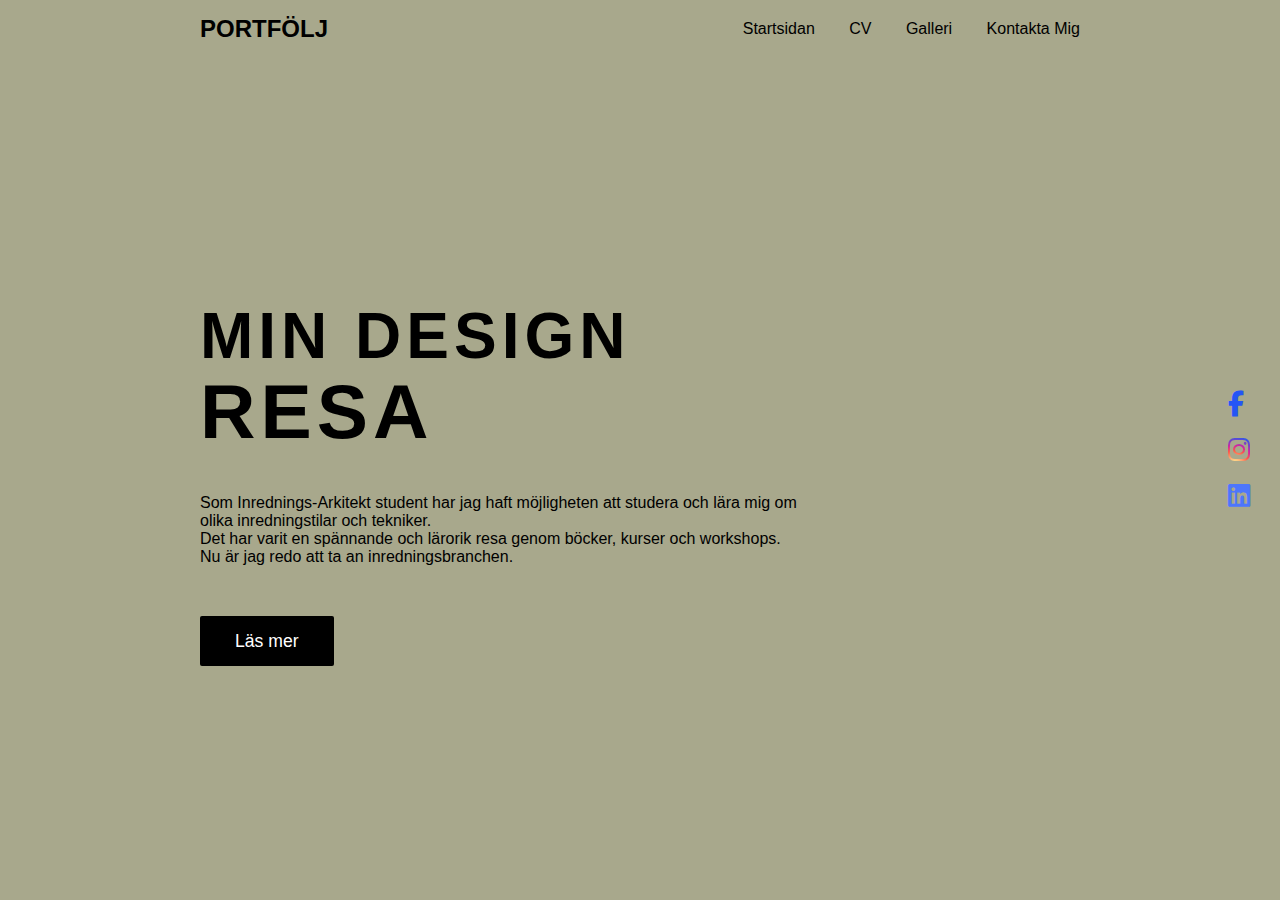
<file: index.html>
<!DOCTYPE html>
<html lang="en">
<head>
    <meta charset="UTF-8">
    <meta name="viewport" content="width=device-width, initial-scale=1.0">
    <title>Startsida</title>
    <link rel="stylesheet" href="style.css">
    <link rel="stylesheet" href="https://cdnjs.cloudflare.com/ajax/libs/font-awesome/6.4.2/css/all.min.css">
</head>
<body>
    <header>
        
        
         <a href="/Mickis/" class="logo">Portfölj</a>
         <div class="tel-nav">

         </div>
        <div class="nav">
       <div class="navitem">
           <a href="/Mickis/">Startsidan</a>
           <a href="/Mickis/About.html">CV</a>
           <a href="/Mickis/projekts.html">Galleri</a>
           
           <a href="/Mickis/contact.html">Kontakta Mig</a>
           
           
       </div>
        </div>

    </header>
    <main>

    <section class="home">
        
        <div class="content">
           <h1> Min Design <br> <span> Resa </span></h1>
           <p>
            Som Inrednings-Arkitekt student har jag haft möjligheten att studera
             och lära mig om olika inredningstilar och tekniker. <br>
             Det har varit en spännande och lärorik resa genom böcker, 
             kurser och workshops. <br> Nu är jag redo att ta an inredningsbranchen.
           </p>
             <a href="/Mickis/About.html" class="read-more">Läs mer</a>
        </div>
        <div class="media-icons">
            <a href="https://www.facebook.com/michaela.wahrling"><i class="fab fa-facebook-f"></i></a>
            <a href=""><i class="fab fa-instagram"></i></a>
            <a href=""><i class="fab fa-linkedin"></i></a>
            

        </div>
    </section>
      <script type="text/javascript">
        /*javascript meny knapp*/
        const menybtn = document.querySelector(".tel-nav")
        const nav = document.querySelector(".nav")
        menybtn.addEventListener("click", () =>{
            menybtn.classList.toggle("active");
            nav.classList.toggle("active");

        });


      </script>
    

    </main>
    <footer>

    </footer>
    
</body>
</html>
</file>
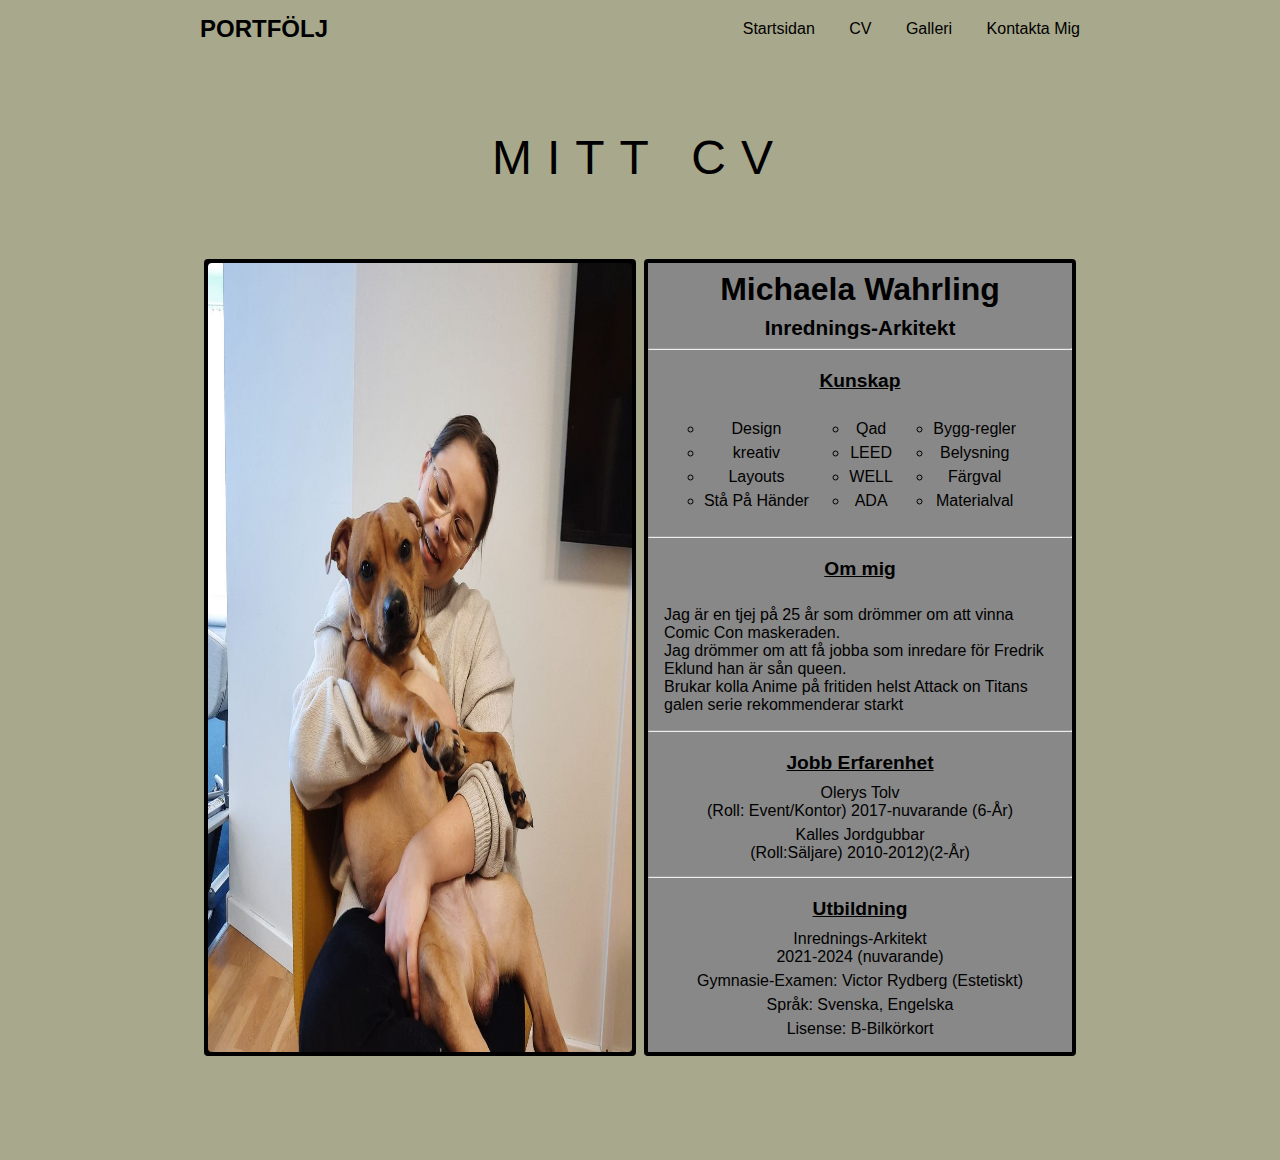
<file: About.html>
<!DOCTYPE html>
<html lang="en">
<head>
    <meta charset="UTF-8">
    <meta name="viewport" content="width=device-width, initial-scale=1.0">
    <title>CV</title>
    <link rel="stylesheet" href="style.css">
    <link rel="stylesheet" href="https://cdnjs.cloudflare.com/ajax/libs/font-awesome/6.4.2/css/all.min.css">

</head>
<body>

    <header>
        
        
        <a href="/Mickis/" class="logo">Portfölj</a>
        <div class="tel-nav">

        </div>
       <div class="nav">
      <div class="navitem">
          <a href="/Mickis/">Startsidan</a>
          <a href="/Mickis/About.html">CV</a>
          <a href="/Mickis/projekts.html">Galleri</a>
          
          <a href="/Mickis/contact.html">Kontakta Mig</a>
          
          
      </div>
       </div>

   </header>

   <main>


    <section class="about">
        <h1> Mitt Cv </h1>
        
    </div>
    <div class="aboutme">
        <div class="about-contentt">
            <img class="img-aboutme" src="mickis.jpeg" alt="en bild på mickis">
        </div>
        <div class="about-content">
            
            <h2>Michaela Wahrling</h2>
            <h3>Inrednings-Arkitekt</h3>
            
            <hr>
            <h4 class="h4+">Kunskap</h4>
            <div class="skill-div">
                <ul class="skill">
                    <li class="skills">Design</li>
                    <li class="skills">kreativ</li>
                    <li class="skills">Layouts</li>
                    <li class="skills">Stå På Händer</li>
                    
                </ul>
                <ul class="skill">
                    <li class="skills">Qad</li>
                    <li class="skills">LEED</li>
                    <li class="skills">WELL</li>
                    <li class="skills">ADA</li>
                </ul>
             <ul class="skill">

                <li class="skills">Bygg-regler</li>
                <li class="skills">Belysning</li>
                <li class="skills">Färgval</li>
                <li class="skills">Materialval</li>
            </ul>
        </div>
        <hr>

            <h4 class="h4+">Om mig</h4>
            <p>
                Jag är en tjej på 25 år som drömmer om att vinna Comic Con maskeraden. <br>
                Jag drömmer om att få jobba som inredare för Fredrik Eklund han är sån queen. <br>
                Brukar kolla Anime på fritiden helst Attack on Titans galen serie rekommenderar starkt <br>

            </p>
            <hr>
            <h4 class="h4+">Jobb Erfarenhet</h4>
            
                <UL>
                    <LI>Olerys Tolv <br> (Roll: Event/Kontor)  2017-nuvarande (6-År) </LI>
                    <LI>Kalles Jordgubbar <br> (Roll:Säljare) 2010-2012)(2-År)</LI>
                    
                    
                    
                </UL>
                 
            
            <hr>
            <h4 class="h4+">Utbildning</h4>
            
            <UL>
                <LI>Inrednings-Arkitekt <br>2021-2024 (nuvarande)</LI>
                <LI>Gymnasie-Examen: Victor Rydberg (Estetiskt)</LI>
                <LI>Språk: Svenska, Engelska</LI>
                
                <LI>Lisense: B-Bilkörkort</LI>
                
            </UL>
           
              
   </div>
   
   
   
   
</section>







      <script type="text/javascript">
        /*javascript meny knapp*/
        const menybtn = document.querySelector(".tel-nav")
        const nav = document.querySelector(".nav")
        menybtn.addEventListener("click", () =>{
            menybtn.classList.toggle("active");
            nav.classList.toggle("active");

        });


      </script>
    

    </main>
    <footer>

        

    </footer>
    
</body>
</html>
</file>
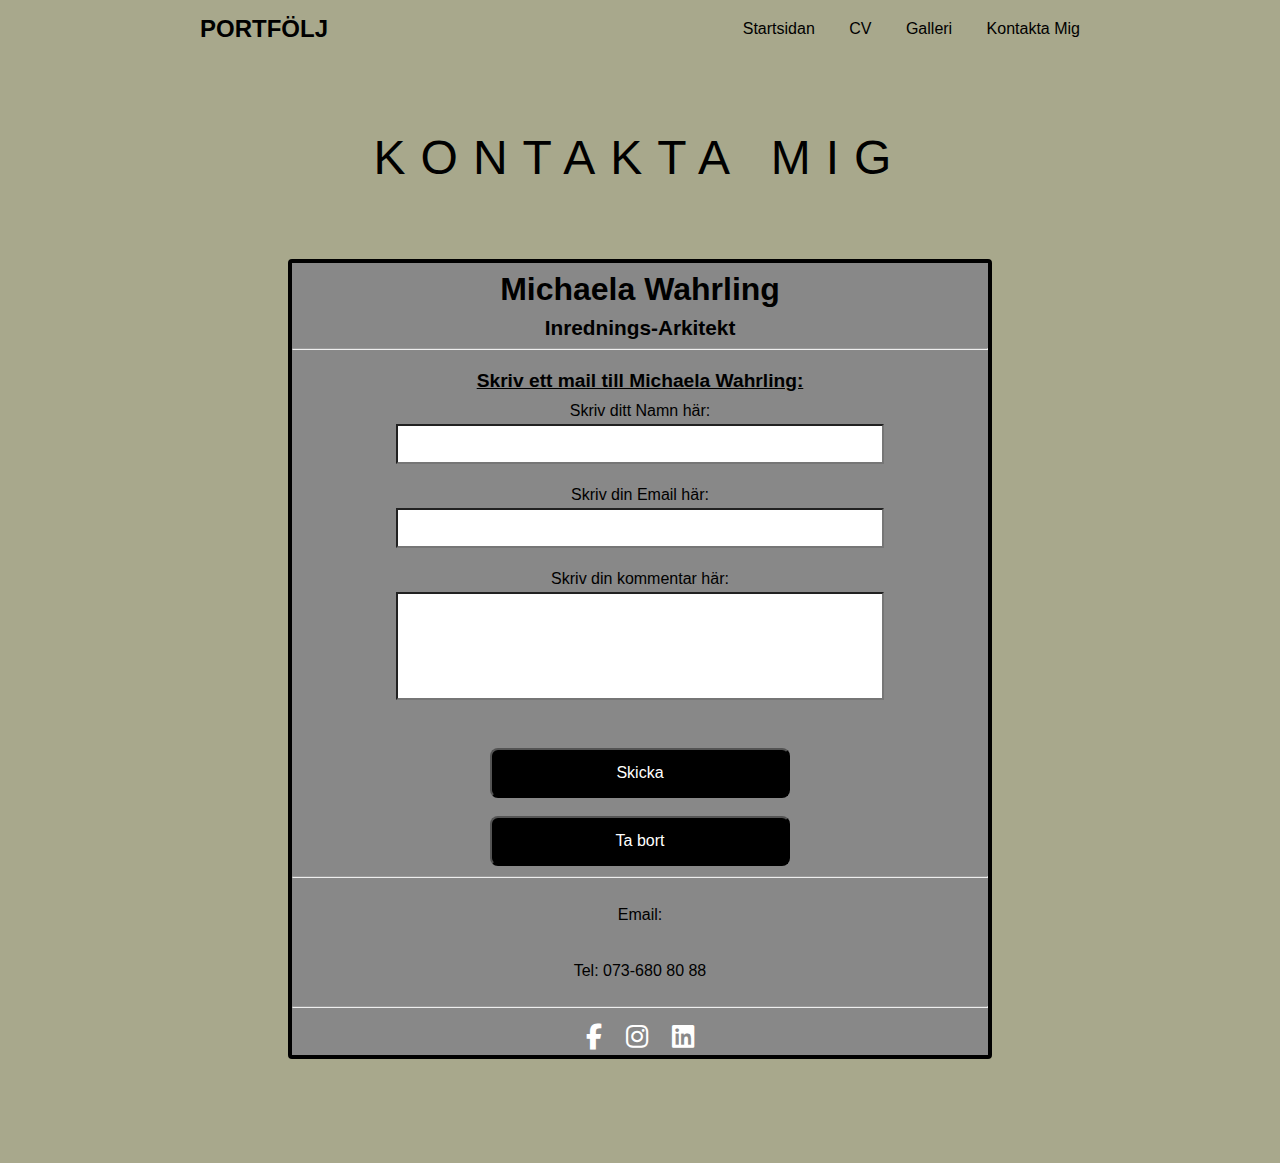
<file: contact.html>
<!DOCTYPE html>
<html lang="en">
<head>
    <meta charset="UTF-8">
    <meta name="viewport" content="width=device-width, initial-scale=1.0">
    <title>Kontakta</title>
    <link rel="stylesheet" href="style.css">
    <link rel="stylesheet" href="https://cdnjs.cloudflare.com/ajax/libs/font-awesome/6.4.2/css/all.min.css">

</head>
<body>

    <header>
        
        
        <a href="/Mickis/" class="logo">Portfölj</a>
        <div class="tel-nav">

        </div>
       <div class="nav">
      <div class="navitem">
          <a href="/Mickis/">Startsidan</a>
          <a href="/Mickis/About.html">CV</a>
          <a href="/Mickis/projekts.html">Galleri</a>
          
          <a href="/Mickis/contact.html">Kontakta Mig</a>
          
          
      </div>
       </div>

   </header>

   <main>
       
        
       
       <section class="about">
           <h1 class="h1s"> Kontakta Mig </h1>
        
    </div>
    <div class="aboutme">
        
        <div class="about-contents">
            
            <h2>Michaela Wahrling</h2>
            <h3>Inrednings-Arkitekt</h3>
            <hr>
            <div class="maila">
                <h4>Skriv ett mail till Michaela Wahrling:</h4>

                <form action="mailto:angelo.collocolo@yh.nackademin.se" method="post" enctype="text/plain">
                    Skriv ditt Namn här:<br>
                    <input class="mail-text" type="text" name="name"><br>
                    Skriv din Email här:<br>
                    <input class="mail-text" type="text" name="mail"><br>
                    Skriv din kommentar här:<br>
                    <input class="comments" type="text" name="comment" size="50"><br><br>
                <input class="btn-mail" type="submit" value="Skicka">
                <input class="btn-mail" type="reset" value="Ta bort">
            </form>
            
        </div>
        <hr>
        <ul>
            <li class="contactme">Email: </li>
            <li class="contactme">Tel: 073-680 80 88</li>
        </ul>

         <hr>

              <div class="media-icons">
                <a href="https://www.facebook.com/michaela.wahrling"><i class="fab fa-facebook-f"></i></a>
                <a href=""><i class="fab fa-instagram"></i></a>
                <a href=""><i class="fab fa-linkedin"></i></a>
               
              
              </div>
              
   </div>
   
   
   
   
</section>







      <script type="text/javascript">
        /*javascript meny knapp*/
        const menybtn = document.querySelector(".tel-nav")
        const nav = document.querySelector(".nav")
        menybtn.addEventListener("click", () =>{
            menybtn.classList.toggle("active");
            nav.classList.toggle("active");

        });


      </script>
    

    </main>
    <footer>

        

    </footer>
    
</body>
</html>
</file>
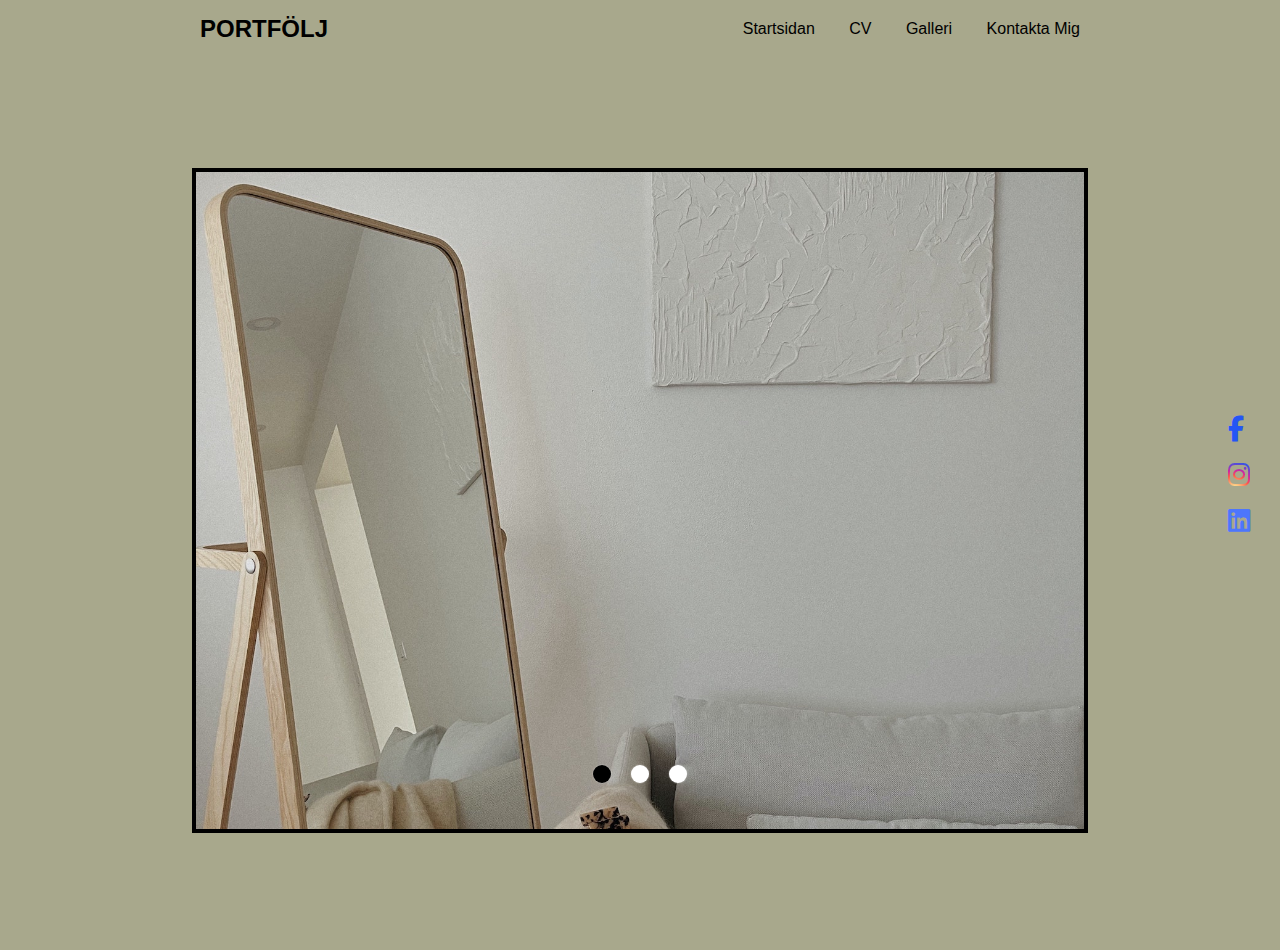
<file: projekts.html>
<!DOCTYPE html>
<html lang="en">
<head>
    <meta charset="UTF-8">
    <meta name="viewport" content="width=device-width, initial-scale=1.0">
    <title>Galleri</title>
    <link rel="stylesheet" href="style.css">
    <link rel="stylesheet" href="https://cdnjs.cloudflare.com/ajax/libs/font-awesome/6.4.2/css/all.min.css">
</head>
<body>
    <header>
        
        
         <a href="/Mickis/" class="logo">Portfölj</a>
         <div class="tel-nav">

         </div>
        <div class="nav">
       <div class="navitem">
           <a href="/Mickis/">Startsidan</a>
           <a href="/Mickis/About.html">CV</a>
           <a href="/Mickis/projekts.html">Galleri</a>
           
           <a href="/Mickis/contact.html">Kontakta Mig</a>
           
           
       </div>
        </div>

    </header>
    <main>

        <section class="home">
            <div class="contenttt">
            <img class="imge active" src="Indredning 1.jpg" alt="">
        <img class="imge" src="Inredning 2.jpg" alt="">
        <img class="imge" src="Inredning 3.jpg" alt="">
        <div class="slider-nav">
            <div class="nav-btn active"></div>
            <div class="nav-btn"></div>
            <div class="nav-btn"></div>
            

        </div>
        </div>
       
        <div class="media-icons">
            <a href="https://www.facebook.com/michaela.wahrling"><i class="fab fa-facebook-f"></i></a>
            <a href=""><i class="fab fa-instagram"></i></a>
            <a href=""><i class="fab fa-linkedin"></i></a>
            

        </div>
    </section>
      <script type="text/javascript">
        /*javascript meny knapp*/
        const menybtn = document.querySelector(".tel-nav")
        const nav = document.querySelector(".nav")
        menybtn.addEventListener("click", () =>{
            menybtn.classList.toggle("active");
            nav.classList.toggle("active");

        });

        const btns = document.querySelectorAll(".nav-btn");
        const slides = document.querySelectorAll(".imge");

        var sliderNav = function (manual){
            btns.forEach((btn) => {
                btn.classList.remove("active");

            });
            slides.forEach((slide) => {
                slide.classList.remove("active");

            });
            btns[manual].classList.add("active");
            slides[manual].classList.add("active");

        }
        btns.forEach((btn, i) =>{
            btn.addEventListener("click",() => {
            sliderNav(i);

            });
            
        });



      </script>
    

    </main>
    <footer>

    </footer>
    
</body>
</html>
</file>
<file: style.css>
*{
    margin: 0;
    padding: 0;
    font-family: sans-serif;
    box-sizing: border-box;
}

header{
    z-index: 999;
    position: absolute;
    top: 0;
    left: 0;
    width: 100%;
    display: flex;
    justify-content: space-between;
    align-items: center;
    padding: 15px 200px;
    transition: 0.5s ease;

}
header a:hover{
color: rgb(255, 255, 255);
}
header .logo{
    
    color: rgb(0, 0, 0);
    font-size: 1.5em;
    font-weight: 700;
    text-transform: uppercase;
    text-decoration: none;
}
header .nav{
    position: relative;
}
header .nav .navitem a{
    position: relative;
    color: rgb(0, 0, 0);
    font-size: 1em;
    font-weight: 500;
    text-decoration: none;
    margin-left: 30px;
    transition: 0.3s ease;
    cursor: pointer;
}
header .nav .navitem a:before{
    content: '';
    position: absolute;
    background:rgb(255, 255, 255) ;
    width: 0;
    height: 3px;
    bottom: 0;
    left: 0;
    transition: 0.3s ease;
}
header .nav .navitem a:hover::before{
    width: 100%;

}
section{
    padding: 100px 200px;
}
.home{
    position: relative;
    width: 100%;

    min-height: 100vh;
    display: flex;
    justify-content: center;
    flex-direction: column;
    background: rgb(168, 168, 140);
}

.home .content {
    z-index: 888;
    color: #000000;
    width: 70%;
    margin-top: 50px;
}
.home .contenttt {
    z-index: 888;
    color: #000000;
    width: 100%;
    height: 700px;
    margin-top: 50px;
    display: flex;
    justify-content: center;
    align-items: center;
}
.home .content h1{
    font-size: 4em;
    font-weight: 900;
    text-transform: uppercase;
    letter-spacing: 5px;
    line-height: 75px;
    margin-bottom: 40px;

}
 .imge{
    z-index: 000;
    border: #000000 solid 4px;
    width: 70%;
    height: 70%;
    object-fit: cover;
}
.home .content h1 span{
    font-size: 1.2em;
    font-weight: 600;

}
.home .content p{
    margin-bottom: 65px;
}
.home .content a{
    background: #000000;
    padding: 15px 35px;
    color: #ffffff;
    font-size: 1.1em;
    font-weight: 500;
    text-decoration: none;
    border-radius: 2px;
}
.home .media-icons{
    z-index: 888;
    position: absolute;
    right: 30px;
    display: flex;
    flex-direction: column;
    transition: 0.5s ease;
}
.home .media-icons .fa-facebook-f{
    color: #2455f5;
    font-size: 1.6em;
}
.home .media-icons .fa-linkedin{
    color: #4d76fc;
    font-size: 1.6em;
}
.home .media-icons .fa-instagram{
    background: radial-gradient(circle at 30% 107%, #fdf497 0%, #fdf497 5%, #fd5949 45%, #d6249f 60%, #285AEB 90%);
  -webkit-background-clip: text;
          background-clip: text;
  -webkit-text-fill-color: transparent;
    font-size: 1.6em;
}
.home .media-icons a:not(:last-child){
    margin-bottom: 20px;
}
.home .media-icons a:hover{
    transform: scale(1.5);
    
}
.home video{
    z-index: 000;
    position: absolute;
    top: 0;
    left: 0;
    width: 100%;
    height: 100%;
    object-fit: cover;
}
.home .content .read-more:hover{
/*background: #e9910c;*/
color: rgb(0, 0, 0);
background: rgb(255, 255, 255);
}
.about h1{
    
    text-align: center;
    font-size: 3em;
    font-weight: 300;
    text-transform: uppercase;
    letter-spacing: 15px;
    line-height: 75px;
    margin-bottom: 60px;
    margin-top: 20px;
    
    

}

.about{
    
    position: relative;
    width: 100%;

    min-height: 100vh;
    display: flex;
    
    flex-direction: column;
    background: rgb(168, 168, 140);
}
.aboutme{
    display: flex;
    justify-content: center;
    
}

.aboutme .about-content{
    background: rgb(136, 136, 136);
    max-height: 1100px;
    width: 50%;
    border-radius: 4px;
    margin: 4px;
    border: 4px solid black;
    
    justify-content: center;
    
}
.aboutme .about-contentt{
    background: rgb(0, 0, 0);
    max-height: 1100px;
    width: 50%;
    border-radius: 4px;
    margin: 4px;
    border: 4px solid black;
    
    justify-content: center;
    
}
.aboutme .about-contents{
    background: rgb(136, 136, 136);
    max-height: 800px;
    width: 80%;
    border-radius: 4px;
    margin: 4px;
    border: 4px solid black;
    
    justify-content: center;
    
}
.aboutme .about-content .skill-div{
    
    text-align: center;
    
    
}
.img-aboutme{
    width: 100%;
    height: 100%;
    border-radius: 4px;
}


.about .media-icons{
    z-index: 888;
    
    padding-top: 15px;
    padding-bottom: 10px;
    text-align: center;
    
    
    
    transition: 0.5s ease;
}
.about .media-icons a{
    color: #fff;
    font-size: 1.6em;
}
 .about .media-icons a:not(:last-child){
    margin-right: 20px;
}
 .about .media-icons a:hover{
    transform: scale(1.5);
    color: black;
}
.about .aboutme h2{
    font-size: 2em;
    margin: 4px;
    text-align: center;
    padding-top: 4px;
    
}
.about .aboutme p{
    padding: 16px;
    
}

.about .aboutme h4{
    font-size: 1.2em;
    margin: 8px;
    text-align: center;
    margin-top: 20px;
    margin-bottom: 10px;
    text-decoration: underline;
}
.about .aboutme h3{
    font-size: 1.3em;
    margin: 8px;
    text-align: center;
}
.about .aboutme ul{
    
    list-style: none;
    padding-bottom: 8px;
    
}
.about .aboutme ul li{
    margin: 6px;
    text-align: center;
    
}
.about .aboutme .skill{
    list-style:circle;
     display: inline-block;
     margin: 12px;
    
}
.home .flex-project-a{
    position: relative;
    width: 100%;
    min-height: 81vh;
    color: transparent;
    background: transparent;
    
    /*visibility: hidden;*/
    display: flex;
    flex-direction: column;
    justify-content: space-between;
    
}
.home .flex-project-b{
    width: 100%;
    height: 24vh;
    display: flex;
    flex-direction: row;
    justify-content: space-between;
    color: transparent;
    background: transparent;

    
}
.home .flex-project-c{
    position: relative;
    width: 30%;
    height: 24vh;

    border-radius: 4px;
    background: transparent;
}
.flex-project-c img{
    height: 100%;
    width: 100%;
    border-radius: 4px;
    border: 4px solid black;
}
.home .plans-content{
    position: relative;
    width: 70%;
    min-height: 85vh;
    background-color:  #0d98d8;
    border-radius: 50%;
    
}
.home .plans-content h1{
    text-align: center;
    padding-top: 60px;
    font-style: italic;
    font-size: 2em;
    text-decoration: underline;
    text-decoration-color: #fff ;
}
.about .aboutme .about-contents .btn-mail{

    height: 50px;
    width: 300px;
    font-size: 1em;
    margin: 8px;
    margin-bottom: 10px;
    background-color: rgb(0, 0, 0);
    color: white;
    border-radius: 8px;
    

}
.about .aboutme .about-contents .btn-mail:hover{
cursor: pointer;
color: rgba(184, 184, 184, 0.778);
   
    

}
.about .aboutme .about-contents .comments{
    min-height: 12vh;
    width: 70%;
    margin: 4px;
    background-color: rgb(255, 255, 255);
}
.about .aboutme .about-contents .mail-text{
    margin: 4px;
    background-color: rgb(255, 255, 255);
    width: 70%;
    height: 40px;
    
   
}
.about .aboutme .about-contents .contactme{
    margin: 8px;
    padding-top: 20px; 
    padding-bottom: 10px ;
    
   
}
form{
display: flex;
justify-content: center;
flex-direction: column;
align-items: center;
}
.flex-project-c:hover{
    scale: 1.2;
}


.slider-nav{
    z-index: 888;
    
    display: flex;
    justify-content: center;
    align-items:center;
    transform: translateY(80px);
    margin-bottom: 12px ;
    margin-top: 400px;
}
.nav-btn{
    width: 18px;
    height: 18px;
    border-radius: 50%;
    background: #fff;
    cursor: pointer;
    box-shadow: 0 0 2px rgba(255, 255, 255, 0.5);
    transform: 0.3s ease;
}
.nav-btn:not(:last-child){
    
    margin-right: 20px;
    
    
}
.nav-btn:hover{
    transform: scale(1.2);
    
}
.nav-btn.active{
    background: rgb(0, 0, 0);
}

 .imge{
    position: absolute;
    
    clip-path: circle(0% at 0 50%);
}
.imge.active{
    clip-path: circle(150% at 0 50%);
    transition: 2s ease;
    transition-property: clip-path;
    
    
}








@media (max-width:745px) {

    .home .flex-project-b{
         flex-direction: column;
         height:100vh;
         align-items: center;
         justify-content: space-evenly;
         margin-top: 10px;
     }
     .home .flex-project-c{
         height: 33.4vh;
         width: 50%;
         margin-bottom: 40px;
         margin-top: 40px;
         
     }
     .flex-project-b:last-of-type{
         display: none;
     }
     
 }
 @media (max-width: 450px) {
 
    
     .home .flex-project-c{
         
         width: 80%;
         height: 22vh;
         
     }
     .about .aboutme .skill {
        font-size: 14px;
    }
    .about .aboutme p {
        font-size: 14px;
    }
    .about .aboutme ul li {
        font-size: 14px;
    }
     
 }
 @media (max-width: 320px) {
 
    
     .home .flex-project-c{
       
         width: 90%;
         
     }
     
 }
 @media (max-width:720px) {
     .aboutme .about-content{
         max-height: 1200px;
     }
     .aboutme .about-contentt{
         max-height: 1200px;
     }
     
 }
 @media (max-width:685px) {
     .aboutme{
         flex-direction: column;
         justify-content: center;
         align-items: center;
     }
     .aboutme .about-content{
         width: 85%;
     }
     .aboutme .about-contentt{
         width: 85%;
     }
     .aboutme .about-contents{
         width: 90%;
     }
     .about .h1s{
       font-size: 34px;
     }
     
     
 }
 @media (max-width:410px) {
     
     .aboutme .about-content{
         width: 95%;
         
     }
     .aboutme .about-contentt{
         width: 95%;
         
     }
     
     
 }
 @media (max-width:371px) {
     
     .aboutme .about-content{
         width: 100%;
         
     }
     .aboutme .about-contentt{
         width: 100%;
         
     }
     
     
 }
 @media (max-width:355px) {
     .about .aboutme .about-content .skill{
         font-size: 12px;
     }
     .about .aboutme ul li{
         font-size: 12px;
     }
     .about .aboutme p{
         font-size: 12px;
     }
     
     
     
 }
 @media (max-width:307px) {
     .about .aboutme .about-content .skill{
         font-size: 10px;
     }
     .about .aboutme ul li{
         font-size: 10px;
     }
     .about .aboutme p{
         font-size: 10px;
     }
     
     
     
 }
 @media (max-width:307px) {
     .about .aboutme .about-content .skill{
         font-size: 8px;
     }
     .about .aboutme ul li{
         font-size: 8px;
     }
     .about .aboutme p{
         font-size: 8px;
     }
     
     
     
 }
 @media (max-width:307px) {
    .about .aboutme h2{
     font-size: 1.4em;
    }
    .about .aboutme h3{
     font-size: 1em;
    }
    .about .aboutme h4{
     font-size: 1em;
    }
     
     
 }
 
 
 @media (max-width: 1082px){
    
     
     .about .aboutme .about-contents .contactme{
         margin: 8px;
         padding-top: 20px; 
         padding-bottom: 10px ;
         font-size: 0.8em;
         
     }
     
     .about .media-icons{
        display: none;
     }
     
     header{
         
         padding: 12px 20px;
     }
     section{
         padding: 100px 20px;
     }
     .home .media-icons{
         right: 15px;
     }
     header .nav{
         display: none;
         
     }
     header .nav.active{
         position: fixed;
         width: 100%;
         height: 100vh;
         top: 0;
         left: 0;
         display: flex;
         justify-content: center;
         align-items: center;
         background: rgb(128, 128, 128, 0.5);
         
     }
     header .nav .navitem a{
         color: #222;
         font-size: 1.2em;
         margin: 20px;
     }
     header .nav .navitem a::before{
         
         background: #222;
         height: 5px;
         
     }
     header .nav.active .navitem{
         background: #fff;
         width: 600px;
         max-width: 600px;
         margin: 20px;
         padding: 40px;
         display: flex;
         flex-direction: column;
         align-items: center;
         border-radius: 5px;
         box-shadow: 0 5px 25px rgb(1 1 1/ 20%);
     }
     .tel-nav{
         background: url(meny.png)no-repeat;
         background-size: 50px;
         background-position: center;
         width: 40px;
         height: 40px;
         cursor: pointer;
         transition: 0.3s ease;
     }
     .tel-nav.active{
         z-index: 999;
         background: url(close.png)no-repeat;
         background-size: 35px;
         background-position: center;
         transition: 0.3s ease;
     }

   
    
     
     
 }
</file>
